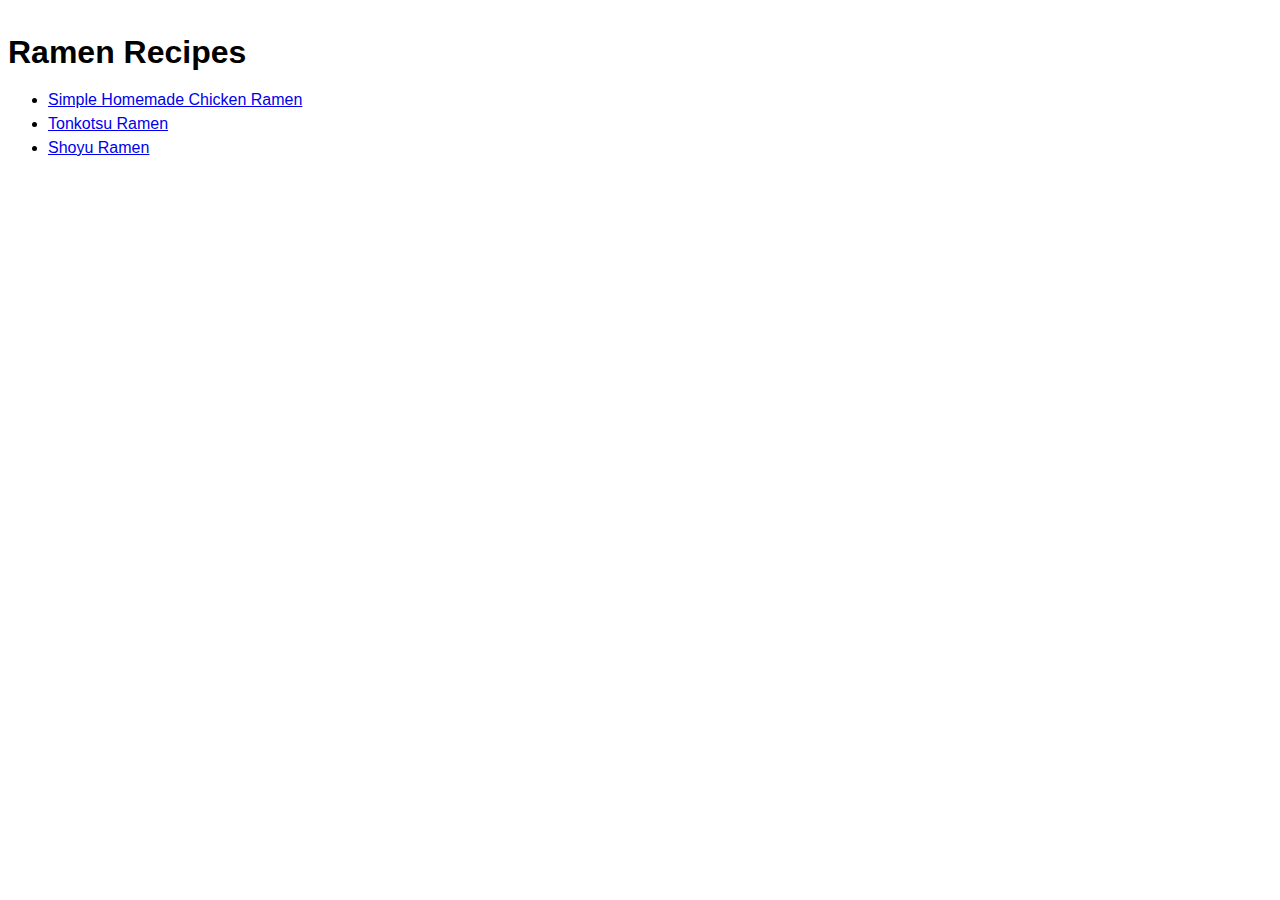
<file: index.html>
<!DOCTYPE html>
<html>
<head>
	<meta charset="utf-8">
	<meta name="viewport" content="width=device-width, initial-scale=1">
	<title>Ramen Recipes</title>
	<link rel="stylesheet" type="text/css" href="./css/style.css">
</head>
<body>

	<h1>Ramen Recipes</h1>

	<ul>
		<li><a href="./recipes/chicken-ramen.html">Simple Homemade Chicken Ramen</a></li>
		<li><a href="./recipes/tonkotsu-ramen.html">Tonkotsu Ramen</a></li>
		<li><a href="./recipes/shoyu-ramen.html">Shoyu Ramen</a></li>
	</ul>

	

</body>
</html>
</file>
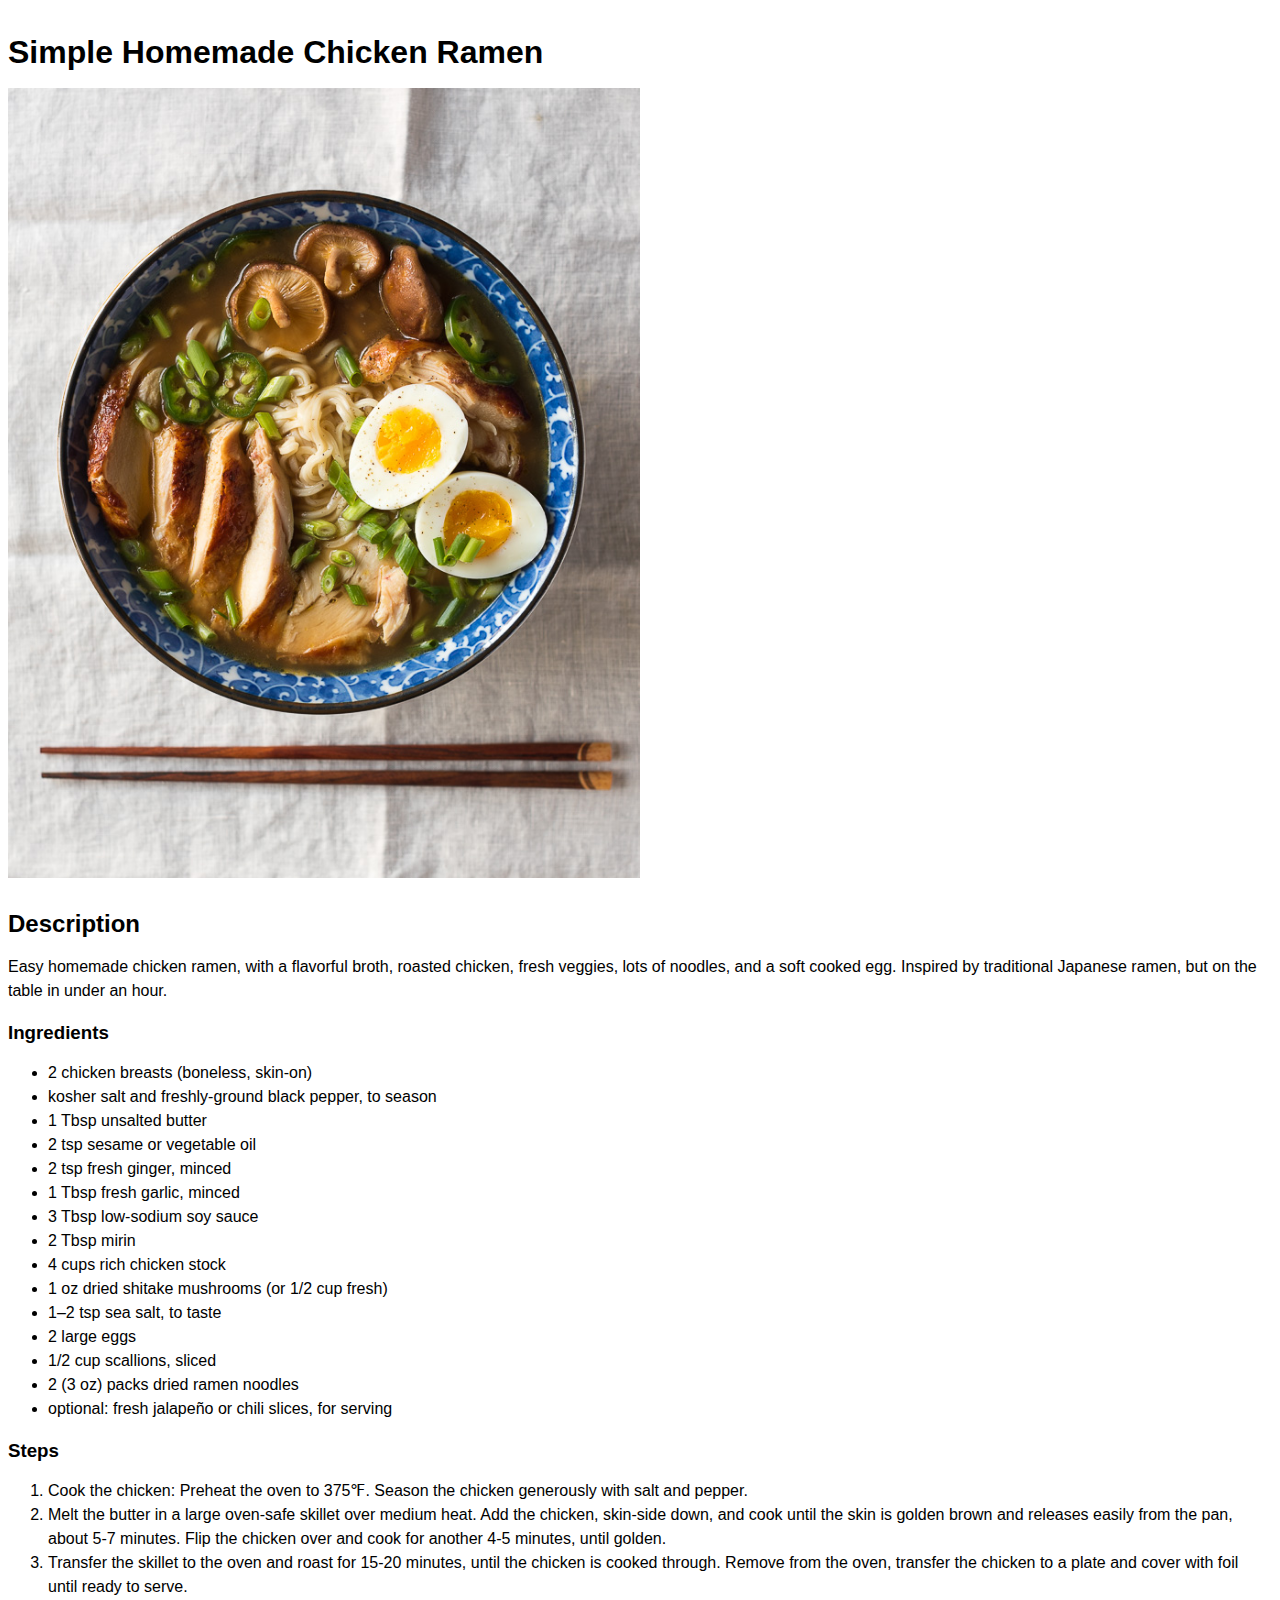
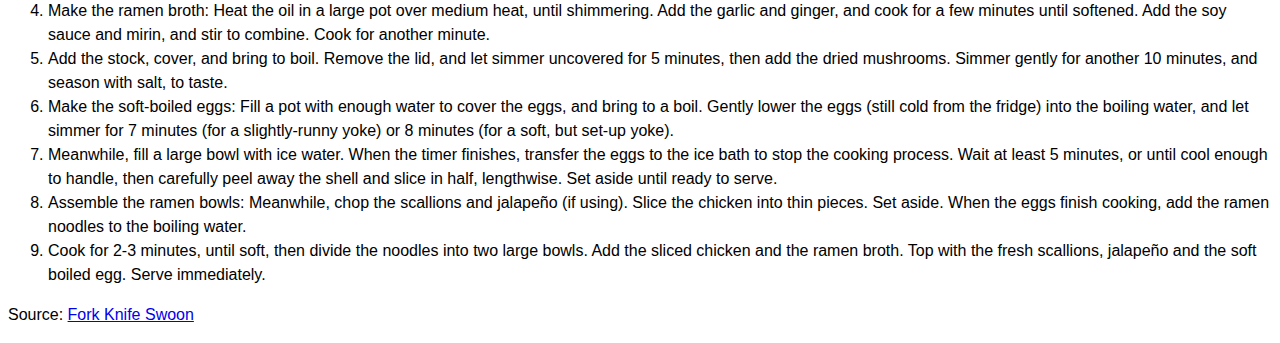
<file: recipes/chicken-ramen.html>
<!DOCTYPE html>
<html>
<head>
	<meta charset="utf-8">
	<meta name="viewport" content="width=device-width, initial-scale=1">
	<title>Simple Homemade Chicken Ramen</title>
	<link rel="stylesheet" type="text/css" href="../css/style.css">
</head>
<body>

	<h1>Simple Homemade Chicken Ramen</h1>

	<img src="../img/chicken-ramen.jpg">

	<h2>Description</h2>
	<p>Easy homemade chicken ramen, with a flavorful broth, roasted chicken, fresh veggies, lots of noodles, and a soft cooked egg. Inspired by traditional Japanese ramen, but on the table in under an hour.</p>

	<h3>Ingredients</h3>
	<ul>
		<li>2 chicken breasts (boneless, skin-on)</li>
		<li>kosher salt and freshly-ground black pepper, to season</li>
		<li>1 Tbsp unsalted butter</li>
		<li>2 tsp sesame or vegetable oil</li>
		<li>2 tsp fresh ginger, minced</li>
		<li>1 Tbsp fresh garlic, minced</li>
		<li>3 Tbsp low-sodium soy sauce</li>
		<li>2 Tbsp mirin</li>
		<li>4 cups rich chicken stock</li>
		<li>1 oz dried shitake mushrooms (or 1/2 cup fresh)</li>
		<li>1–2 tsp sea salt, to taste</li>
		<li>2 large eggs</li>
		<li>1/2 cup scallions, sliced</li>
		<li>2 (3 oz) packs dried ramen noodles</li>
		<li>optional: fresh jalapeño or chili slices, for serving</li>
	</ul>

	<h3>Steps</h3>

	<ol>
		<li>Cook the chicken: Preheat the oven to 375℉. Season the chicken generously with salt and pepper.</li>
		<li>Melt the butter in a large oven-safe skillet over medium heat. Add the chicken, skin-side down, and cook until the skin is golden brown and releases easily from the pan, about 5-7 minutes. Flip the chicken over and cook for another 4-5 minutes, until golden.</li>
		<li>Transfer the skillet to the oven and roast for 15-20 minutes, until the chicken is cooked through. Remove from the oven, transfer the chicken to a plate and cover with foil until ready to serve.</li>
		<li>Make the ramen broth: Heat the oil in a large pot over medium heat, until shimmering. Add the garlic and ginger, and cook for a few minutes until softened. Add the soy sauce and mirin, and stir to combine. Cook for another minute.</li>
		<li>Add the stock, cover, and bring to boil. Remove the lid, and let simmer uncovered for 5 minutes, then add the dried mushrooms. Simmer gently for another 10 minutes, and season with salt, to taste.</li>
		<li>Make the soft-boiled eggs: Fill a pot with enough water to cover the eggs, and bring to a boil. Gently lower the eggs (still cold from the fridge) into the boiling water, and let simmer for 7 minutes (for a slightly-runny yoke) or 8 minutes (for a soft, but set-up yoke).</li>
		<li>Meanwhile, fill a large bowl with ice water. When the timer finishes, transfer the eggs to the ice bath to stop the cooking process. Wait at least 5 minutes, or until cool enough to handle, then carefully peel away the shell and slice in half, lengthwise. Set aside until ready to serve.</li>
		<li>Assemble the ramen bowls: Meanwhile, chop the scallions and jalapeño (if using). Slice the chicken into thin pieces. Set aside. When the eggs finish cooking, add the ramen noodles to the boiling water.</li>
		<li>Cook for 2-3 minutes, until soft, then divide the noodles into two large bowls. Add the sliced chicken and the ramen broth. Top with the fresh scallions, jalapeño and the soft boiled egg. Serve immediately.</li>
	</ol>

	<p>Source: <a href="https://www.forkknifeswoon.com/simple-homemade-chicken-ramen/">Fork Knife Swoon</a></p>

</body>
</html>
</file>
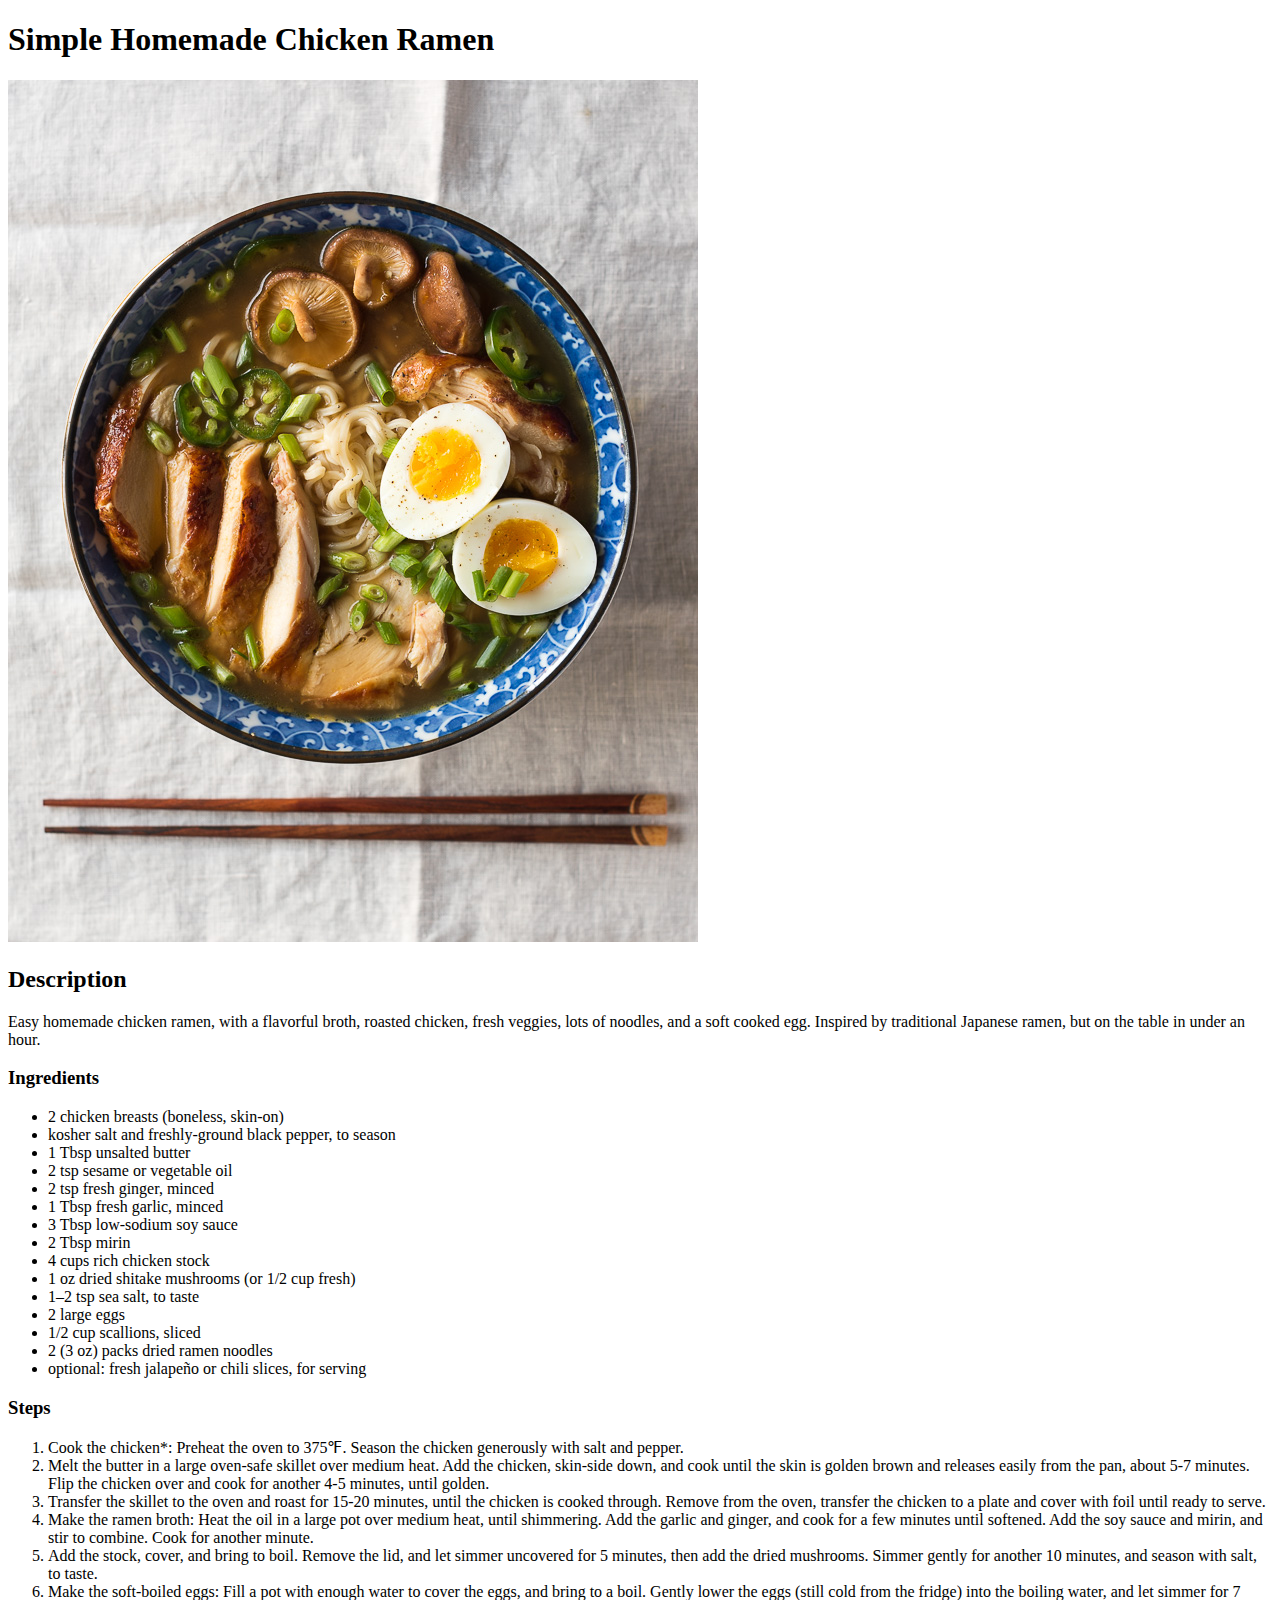
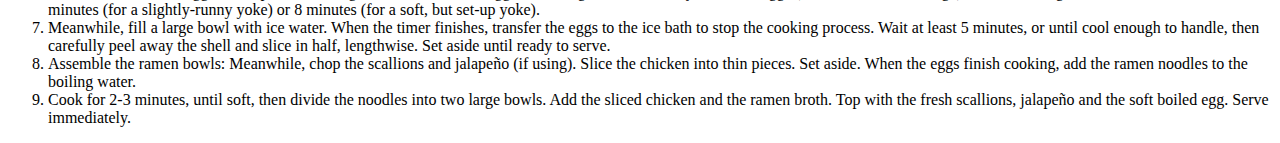
<file: recipes/ramen.html>
<!DOCTYPE html>
<html>
<head>
	<meta charset="utf-8">
	<meta name="viewport" content="width=device-width, initial-scale=1">
	<title>Simple Homemade Chicken Ramen</title>
</head>
<body>

	<h1>Simple Homemade Chicken Ramen</h1>

	<img src="./ramen.jpg">

	<h2>Description</h2>
	<p>Easy homemade chicken ramen, with a flavorful broth, roasted chicken, fresh veggies, lots of noodles, and a soft cooked egg. Inspired by traditional Japanese ramen, but on the table in under an hour.</p>

	<h3>Ingredients</h3>
	<ul>
		<li>2 chicken breasts (boneless, skin-on)</li>
		<li>kosher salt and freshly-ground black pepper, to season</li>
		<li>1 Tbsp unsalted butter</li>
		<li>2 tsp sesame or vegetable oil</li>
		<li>2 tsp fresh ginger, minced</li>
		<li>1 Tbsp fresh garlic, minced</li>
		<li>3 Tbsp low-sodium soy sauce</li>
		<li>2 Tbsp mirin</li>
		<li>4 cups rich chicken stock</li>
		<li>1 oz dried shitake mushrooms (or 1/2 cup fresh)</li>
		<li>1–2 tsp sea salt, to taste</li>
		<li>2 large eggs</li>
		<li>1/2 cup scallions, sliced</li>
		<li>2 (3 oz) packs dried ramen noodles</li>
		<li>optional: fresh jalapeño or chili slices, for serving</li>
	</ul>

	<h3>Steps</h3>

	<ol>
		<li>Cook the chicken*: Preheat the oven to 375℉. Season the chicken generously with salt and pepper.</li>
		<li>Melt the butter in a large oven-safe skillet over medium heat. Add the chicken, skin-side down, and cook until the skin is golden brown and releases easily from the pan, about 5-7 minutes. Flip the chicken over and cook for another 4-5 minutes, until golden.</li>
		<li>Transfer the skillet to the oven and roast for 15-20 minutes, until the chicken is cooked through. Remove from the oven, transfer the chicken to a plate and cover with foil until ready to serve.</li>
		<li>Make the ramen broth: Heat the oil in a large pot over medium heat, until shimmering. Add the garlic and ginger, and cook for a few minutes until softened. Add the soy sauce and mirin, and stir to combine. Cook for another minute.</li>
		<li>Add the stock, cover, and bring to boil. Remove the lid, and let simmer uncovered for 5 minutes, then add the dried mushrooms. Simmer gently for another 10 minutes, and season with salt, to taste.</li>
		<li>Make the soft-boiled eggs: Fill a pot with enough water to cover the eggs, and bring to a boil. Gently lower the eggs (still cold from the fridge) into the boiling water, and let simmer for 7 minutes (for a slightly-runny yoke) or 8 minutes (for a soft, but set-up yoke).</li>
		<li>Meanwhile, fill a large bowl with ice water. When the timer finishes, transfer the eggs to the ice bath to stop the cooking process. Wait at least 5 minutes, or until cool enough to handle, then carefully peel away the shell and slice in half, lengthwise. Set aside until ready to serve.</li>
		<li>Assemble the ramen bowls: Meanwhile, chop the scallions and jalapeño (if using). Slice the chicken into thin pieces. Set aside. When the eggs finish cooking, add the ramen noodles to the boiling water.</li>
		<li>Cook for 2-3 minutes, until soft, then divide the noodles into two large bowls. Add the sliced chicken and the ramen broth. Top with the fresh scallions, jalapeño and the soft boiled egg. Serve immediately.</li>
	</ol>

</body>
</html>
</file>
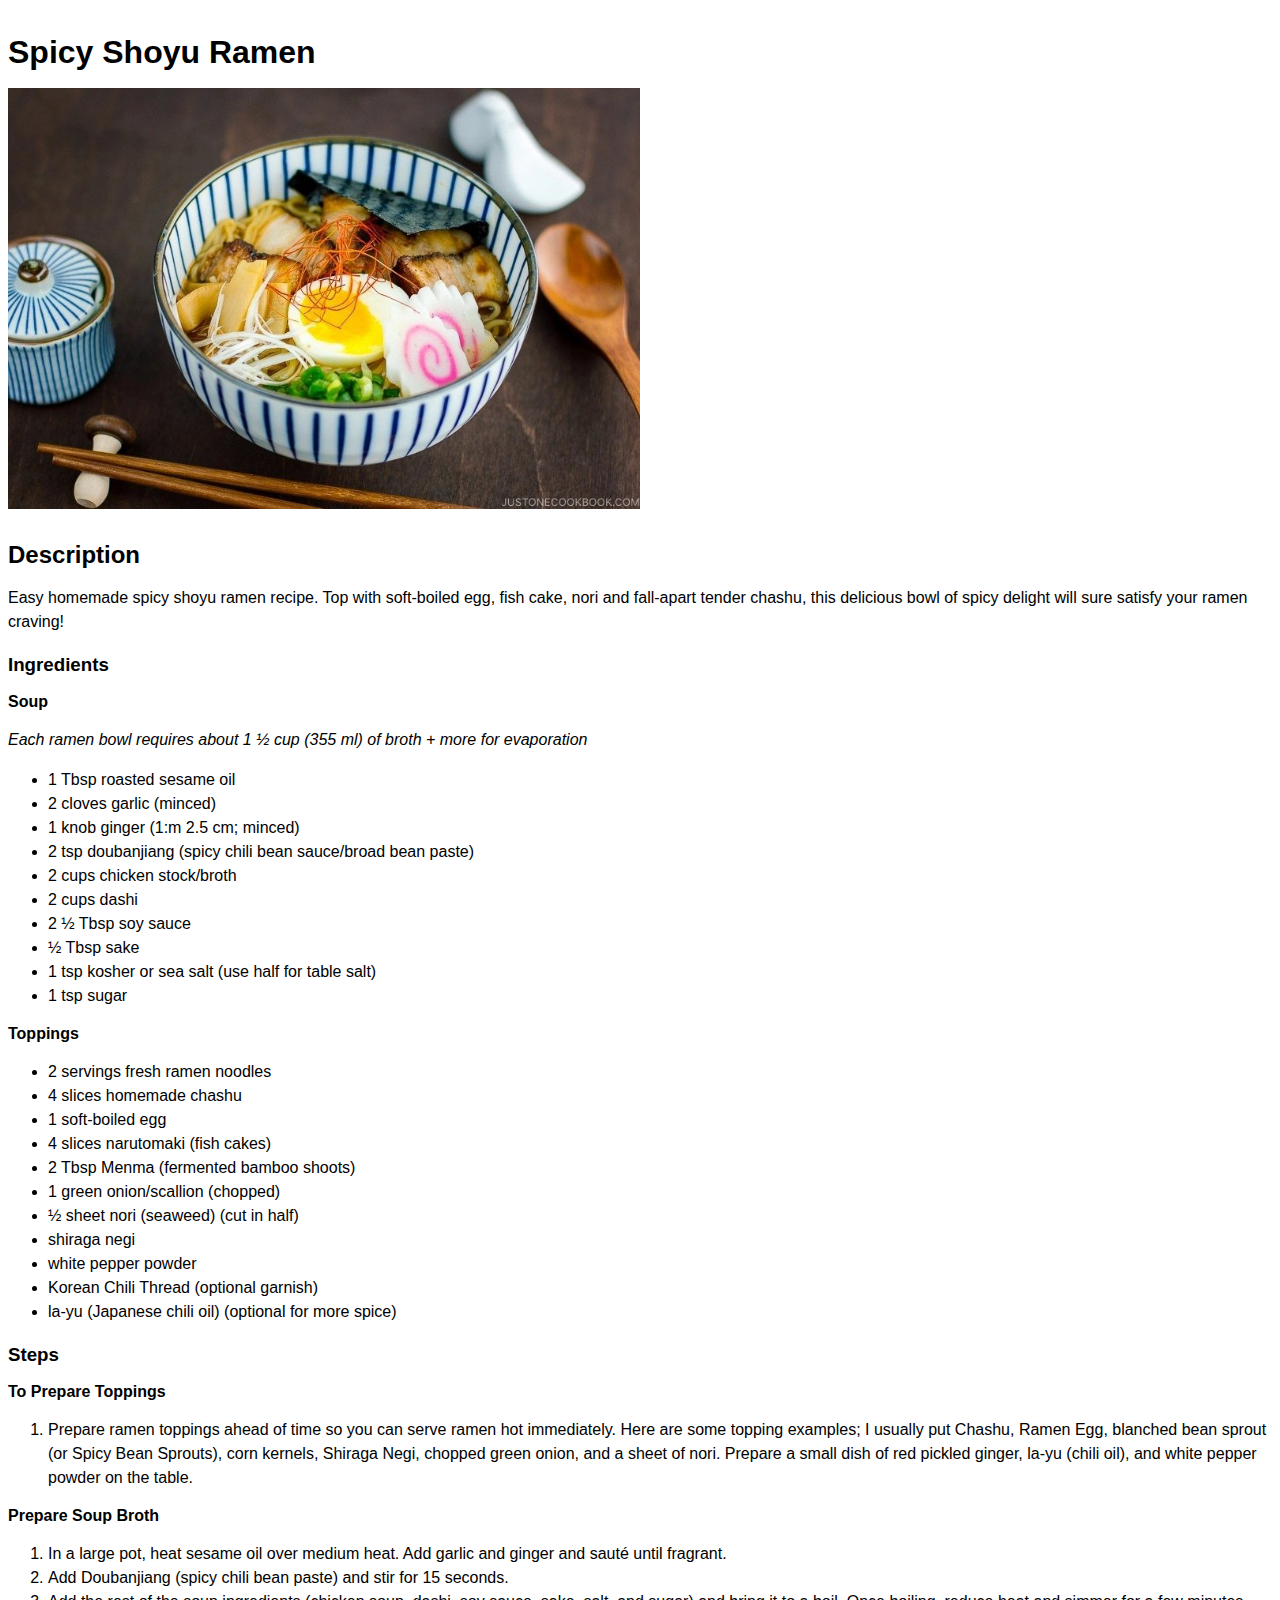
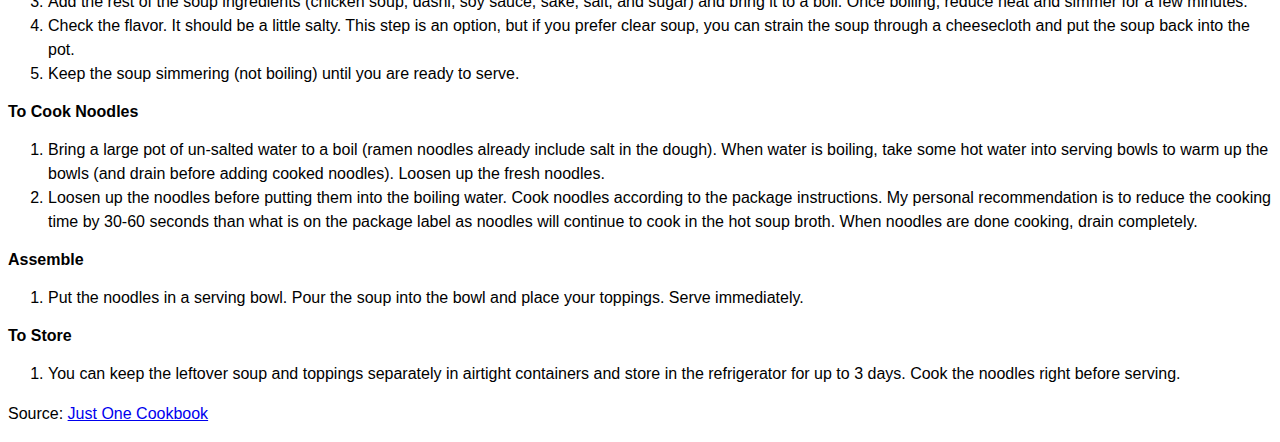
<file: recipes/shoyu-ramen.html>
<!DOCTYPE html>
<html>
<head>
	<meta charset="utf-8">
	<meta name="viewport" content="width=device-width, initial-scale=1">
	<title>Spicy Shoyu Ramen</title>
	<link rel="stylesheet" type="text/css" href="../css/style.css">
</head>
<body>

	<h1>Spicy Shoyu Ramen</h1>

	<img src="../img/shoyu-ramen.jpg">

	<h2>Description</h2>
	<p>Easy homemade spicy shoyu ramen recipe. Top with soft-boiled egg, fish cake, nori and fall-apart tender chashu, this delicious bowl of spicy delight will sure satisfy your ramen craving!</p>

	<h3>Ingredients</h3>
	
	<h4>Soup</h4>

	<p><em>Each ramen bowl requires about 1 ½ cup (355 ml) of broth + more for evaporation</em></p>

	<ul>
		<li>1 Tbsp roasted sesame oil</li>
		<li>2 cloves garlic (minced)</li>
		<li>1 knob ginger (1:m 2.5 cm; minced)</li>
		<li>2 tsp doubanjiang (spicy chili bean sauce/broad bean paste) </li>
		<li>2 cups chicken stock/broth</li>
		<li>2 cups dashi </li>
		<li>2 ½ Tbsp soy sauce</li>
		<li>½ Tbsp sake</li>
		<li>1 tsp kosher or sea salt (use half for table salt)</li>
		<li>1 tsp sugar</li>
	</ul>

	<h4>Toppings</h4>

	<ul>
		<li>2 servings fresh ramen noodles </li>
		<li>4 slices homemade chashu</li>
		<li>1 soft-boiled egg</li>
		<li>4 slices narutomaki (fish cakes)</li>
		<li>2 Tbsp Menma (fermented bamboo shoots)</li>
		<li>1 green onion/scallion (chopped)</li>
		<li>½ sheet nori (seaweed) (cut in half)</li>
		<li>shiraga negi</li>
		<li>white pepper powder</li>
		<li>Korean Chili Thread (optional garnish)</li>
		<li>la-yu (Japanese chili oil) (optional for more spice)</li>
	</ul>

	<h3>Steps</h3>

	<h4>To Prepare Toppings</h4>

	<ol>
		<li>Prepare ramen toppings ahead of time so you can serve ramen hot immediately. Here are some topping examples; I usually put Chashu, Ramen Egg, blanched bean sprout (or Spicy Bean Sprouts), corn kernels, Shiraga Negi, chopped green onion, and a sheet of nori. Prepare a small dish of red pickled ginger, la-yu (chili oil), and white pepper powder on the table.</li>
	</ol>

	<h4>Prepare Soup Broth</h4>

	<ol>
		<li>In a large pot, heat sesame oil over medium heat. Add garlic and ginger and sauté until fragrant.</li>
		<li>Add Doubanjiang (spicy chili bean paste) and stir for 15 seconds.</li>
		<li>Add the rest of the soup ingredients (chicken soup, dashi, soy sauce, sake, salt, and sugar) and bring it to a boil. Once boiling, reduce heat and simmer for a few minutes.</li>
		<li>Check the flavor. It should be a little salty. This step is an option, but if you prefer clear soup, you can strain the soup through a cheesecloth and put the soup back into the pot.</li>
		<li>Keep the soup simmering (not boiling) until you are ready to serve.</li>
	</ol>

	<h4>To Cook Noodles</h4>

	<ol>
		<li>Bring a large pot of un-salted water to a boil (ramen noodles already include salt in the dough). When water is boiling, take some hot water into serving bowls to warm up the bowls (and drain before adding cooked noodles). Loosen up the fresh noodles.</li>
		<li>Loosen up the noodles before putting them into the boiling water. Cook noodles according to the package instructions. My personal recommendation is to reduce the cooking time by 30-60 seconds than what is on the package label as noodles will continue to cook in the hot soup broth. When noodles are done cooking, drain completely.</li>
	</ol>

	<h4>Assemble</h4>

	<ol>
		<li>Put the noodles in a serving bowl. Pour the soup into the bowl and place your toppings. Serve immediately.</li>
	</ol>

	<h4>To Store</h4>

	<ol>
		<li>You can keep the leftover soup and toppings separately in airtight containers and store in the refrigerator for up to 3 days. Cook the noodles right before serving.</li>
	</ol>

	<p>Source: <a href="https://www.justonecookbook.com/spicy-shoyu-ramen/">Just One Cookbook</a></p>

</body>
</html>
</file>
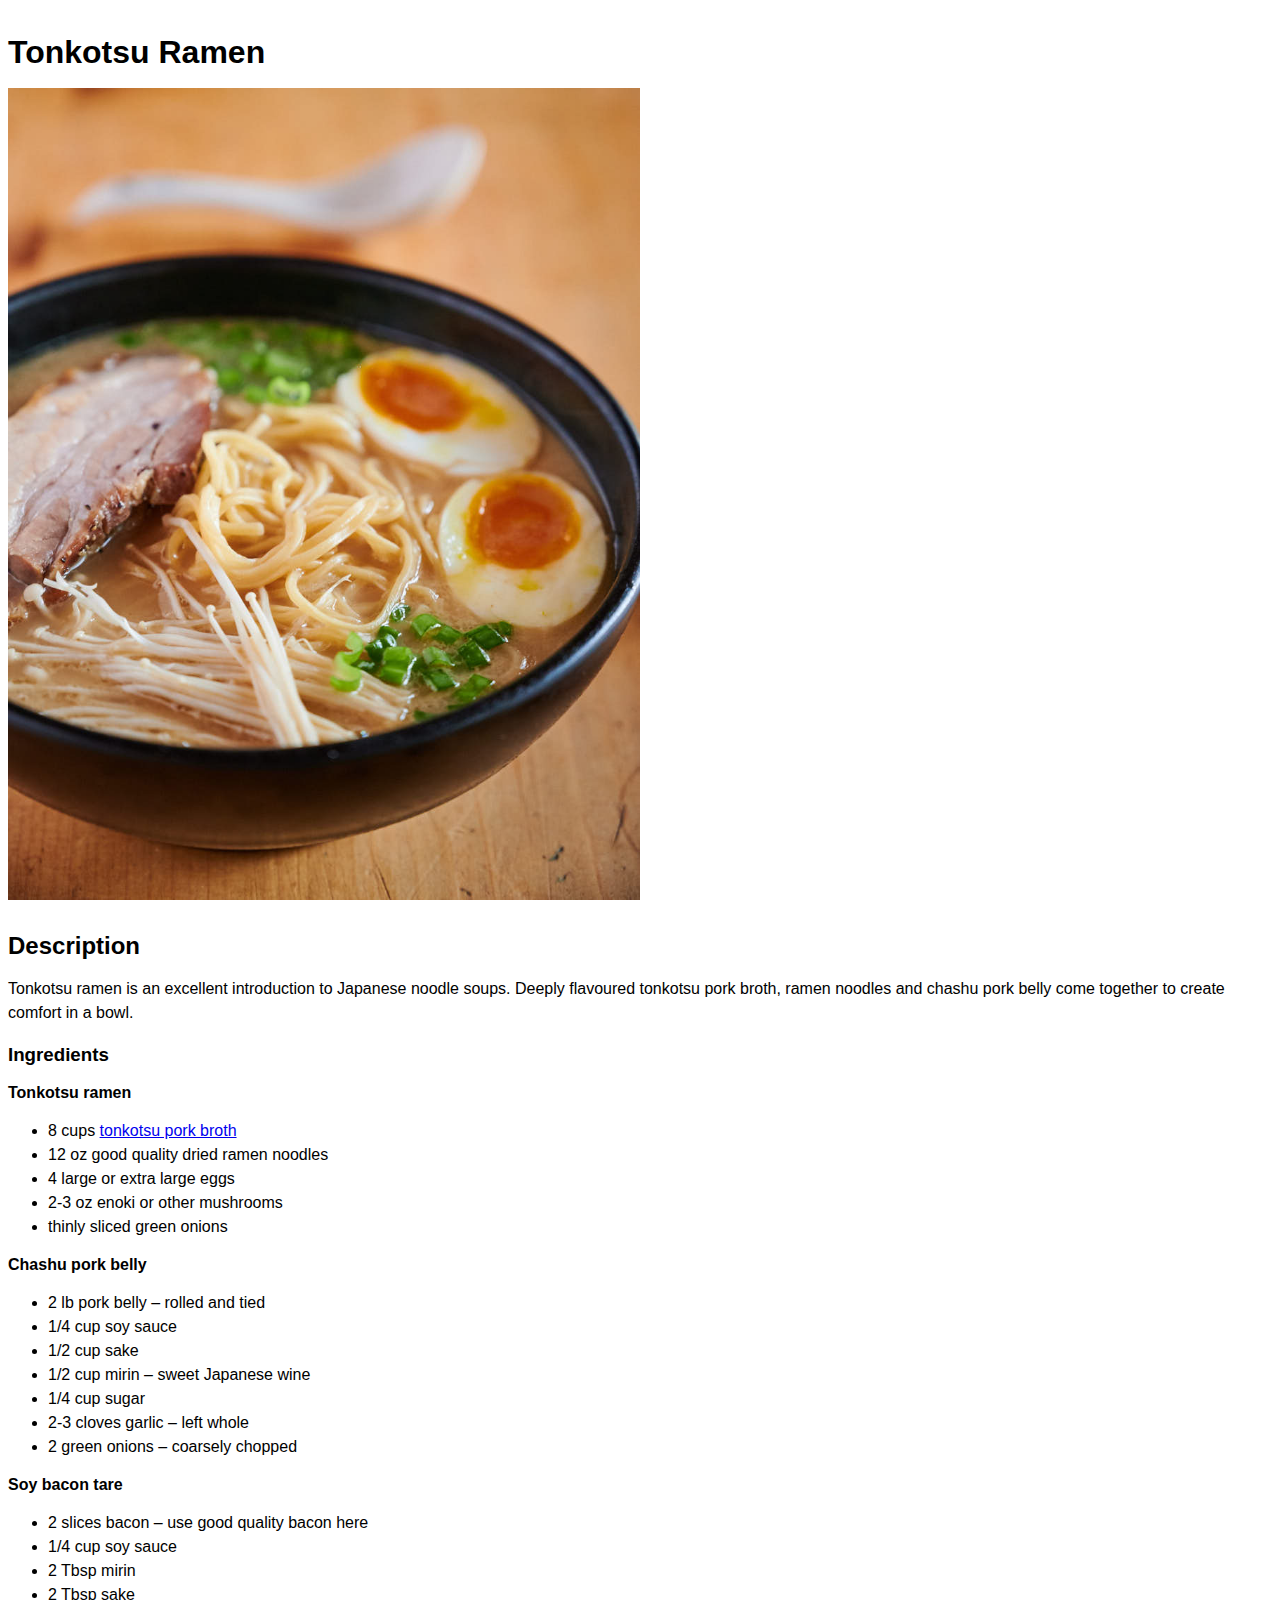
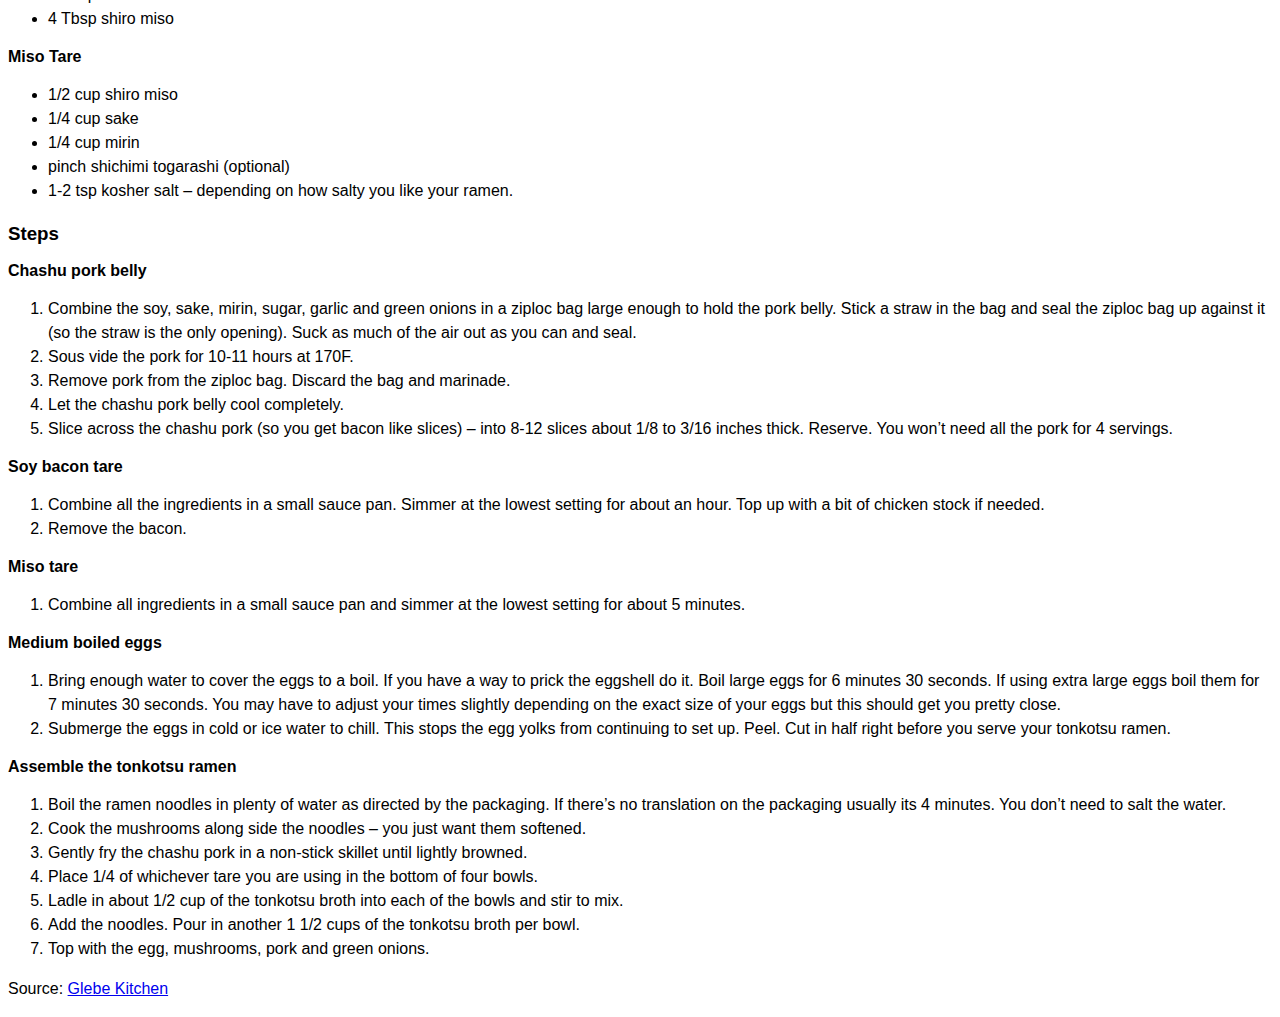
<file: recipes/tonkotsu-ramen.html>
<!DOCTYPE html>
<html>
<head>
	<meta charset="utf-8">
	<meta name="viewport" content="width=device-width, initial-scale=1">
	<title>Tonkotsu Ramen</title>
	<link rel="stylesheet" type="text/css" href="../css/style.css">
</head>
<body>

	<h1>Tonkotsu Ramen</h1>

	<img src="../img/tonkotsu-ramen.jpg">

	<h2>Description</h2>
	<p>Tonkotsu ramen is an excellent introduction to Japanese noodle soups. Deeply flavoured tonkotsu pork broth, ramen noodles and chashu pork belly come together to create comfort in a bowl.</p>

	<h3>Ingredients</h3>
	
	<h4>Tonkotsu ramen</h4>

	<ul>
		<li>8 cups <a href="https://glebekitchen.com/tonkotsu-ramen-broth-home/">tonkotsu pork broth</a></li>
		<li>12 oz good quality dried ramen noodles</li>
		<li>4 large or extra large eggs</li>
		<li>2-3 oz enoki or other mushrooms</li>
		<li>thinly sliced green onions</li>
	</ul>

	<h4>Chashu pork belly</h4>

	<ul>
		<li>2 lb pork belly – rolled and tied</li>
		<li>1/4 cup soy sauce</li>
		<li>1/2 cup sake</li>
		<li>1/2 cup mirin – sweet Japanese wine</li>
		<li>1/4 cup sugar</li>
		<li>2-3 cloves garlic – left whole</li>
		<li>2 green onions – coarsely chopped</li>
	</ul>

	<h4>Soy bacon tare</h4>

	<ul>
		<li>2 slices bacon – use good quality bacon here</li>
		<li>1/4 cup soy sauce</li>
		<li>2 Tbsp mirin</li>
		<li>2 Tbsp sake</li>
		<li>4 Tbsp shiro miso</li>
	</ul>

	<h4>Miso Tare</h4>

	<ul>
		<li>1/2 cup shiro miso</li>
		<li>1/4 cup sake</li>
		<li>1/4 cup mirin</li>
		<li>pinch shichimi togarashi (optional)</li>
		<li>1-2 tsp kosher salt – depending on how salty you like your ramen.</li>
	</ul>

	<h3>Steps</h3>

	<h4>Chashu pork belly</h4>

	<ol>
		<li>Combine the soy, sake, mirin, sugar, garlic and green onions in a ziploc bag large enough to hold the pork belly. Stick a straw in the bag and seal the ziploc bag up against it (so the straw is the only opening). Suck as much of the air out as you can and seal.</li>
		<li>Sous vide the pork for 10-11 hours at 170F.</li>
		<li>Remove pork from the ziploc bag. Discard the bag and marinade.</li>
		<li>Let the chashu pork belly cool completely.</li>
		<li>Slice across the chashu pork (so you get bacon like slices) – into 8-12 slices about 1/8 to 3/16 inches thick. Reserve. You won’t need all the pork for 4 servings.</li>
	</ol>

	<h4>Soy bacon tare</h4>

	<ol>
		<li>Combine all the ingredients in a small sauce pan. Simmer at the lowest setting for about an hour. Top up with a bit of chicken stock if needed.</li>
		<li>Remove the bacon.</li>
	</ol>

	<h4>Miso tare</h4>

	<ol>
		<li>Combine all ingredients in a small sauce pan and simmer at the lowest setting for about 5 minutes.</li>
	</ol>

	<h4>Medium boiled eggs</h4>

	<ol>
		<li>Bring enough water to cover the eggs to a boil. If you have a way to prick the eggshell do it. Boil large eggs for 6 minutes 30 seconds. If using extra large eggs boil them for 7 minutes 30 seconds. You may have to adjust your times slightly depending on the exact size of your eggs but this should get you pretty close.</li>
		<li>Submerge the eggs in cold or ice water to chill. This stops the egg yolks from continuing to set up. Peel. Cut in half right before you serve your tonkotsu ramen.</li>
	</ol>

	<h4>Assemble the tonkotsu ramen</h4>

	<ol>
		<li>Boil the ramen noodles in plenty of water as directed by the packaging. If there’s no translation on the packaging usually its 4 minutes. You don’t need to salt the water.</li>
		<li>Cook the mushrooms along side the noodles – you just want them softened.</li>
		<li>Gently fry the chashu pork in a non-stick skillet until lightly browned.</li>
		<li>Place 1/4 of whichever tare you are using in the bottom of four bowls.</li>
		<li>Ladle in about 1/2 cup of the tonkotsu broth into each of the bowls and stir to mix.</li>
		<li>Add the noodles. Pour in another 1 1/2 cups of the tonkotsu broth per bowl.</li>
		<li>Top with the egg, mushrooms, pork and green onions.</li>
	</ol>

	<p>Source: <a href="https://glebekitchen.com/tonkotsu-ramen-home/">Glebe Kitchen</a></p>

</body>
</html>
</file>
<file: css/style.css>
* {
	background-color: f4f4f4;
	font-family: Arial, Helvetica, sans-serif;
}

body {padding: 0; font-size: 100%; line-height: 1.5 }

h1, h2, h3, h4 { margin: 1em 0 .5em; line-height: 1.25 }

ul, ol { margin: 1em 0; padding-left: 40px }

p, figure { margin: 1em 0 }

a img { border: none }

sup, sub { line-height: 0 }

img {
  width: 50%; 
  height: auto;
  object-fit: contain;
  position: relative;
}
</file>
